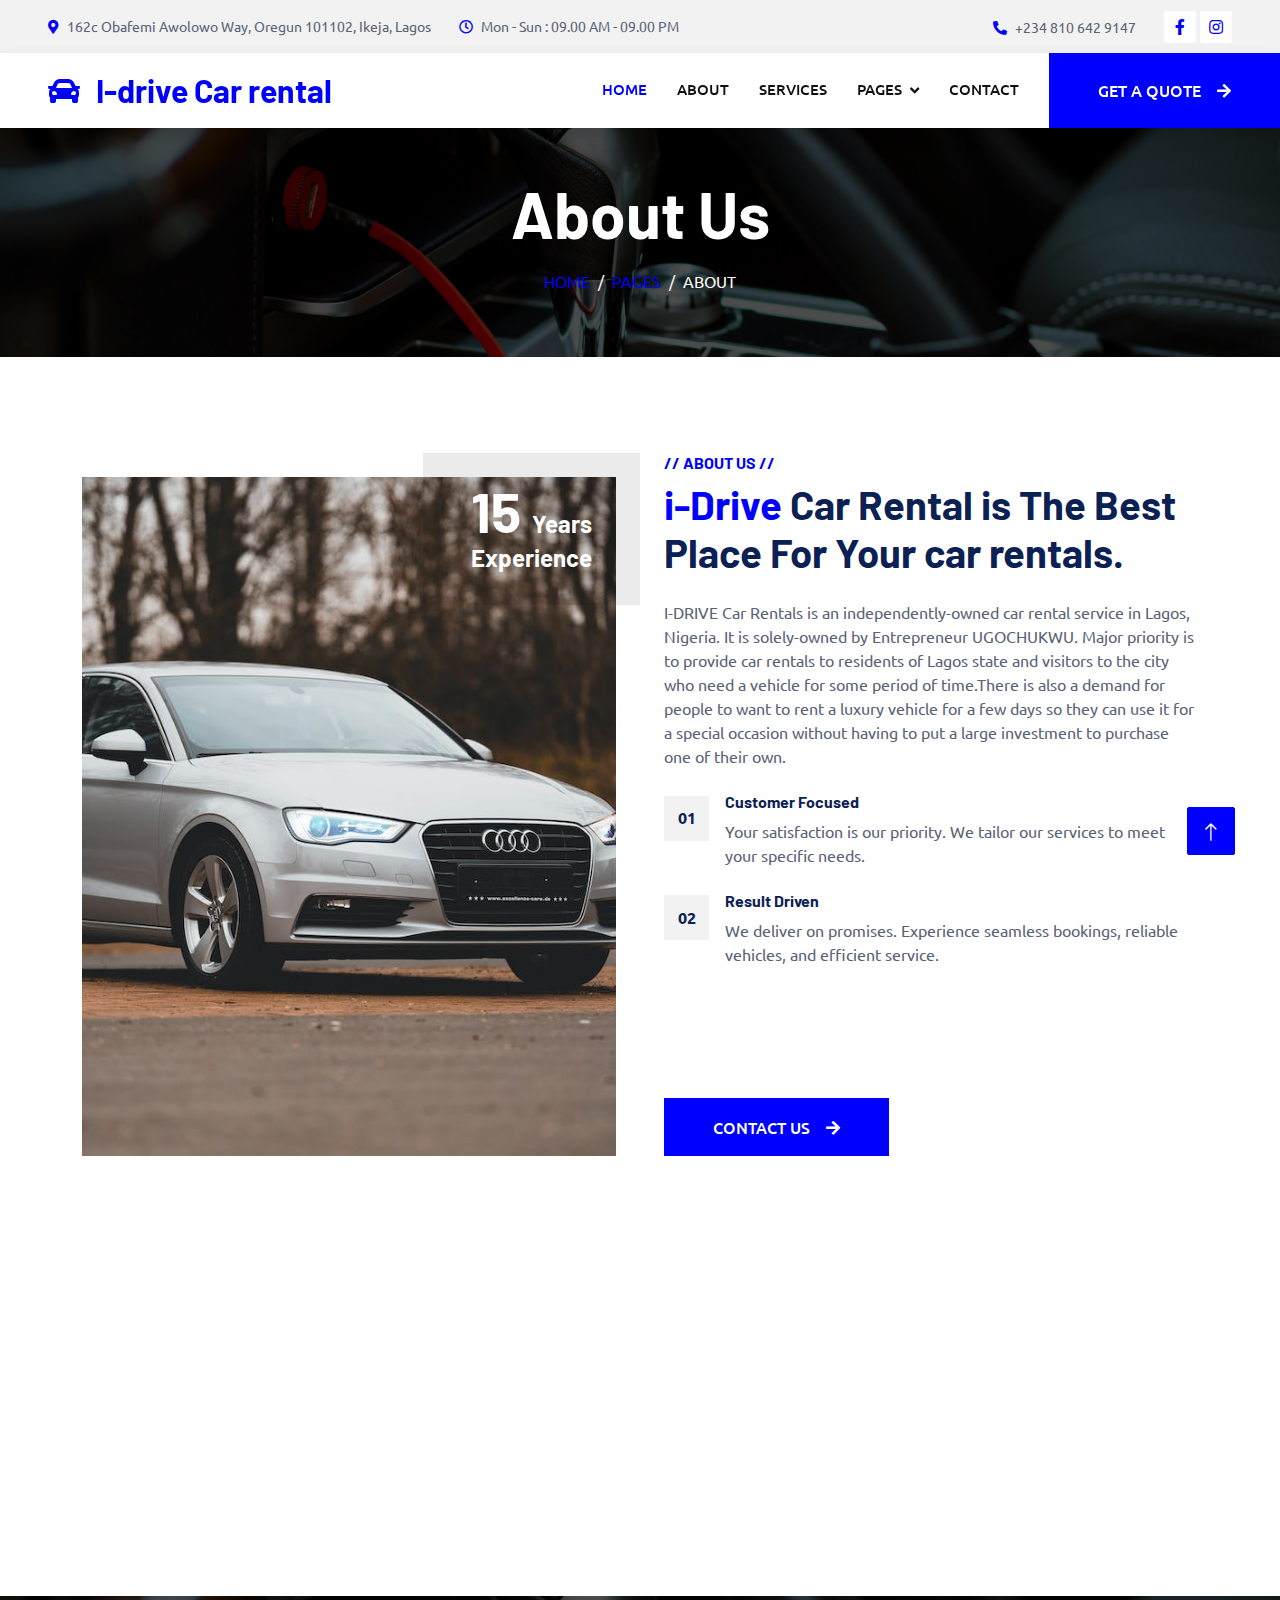
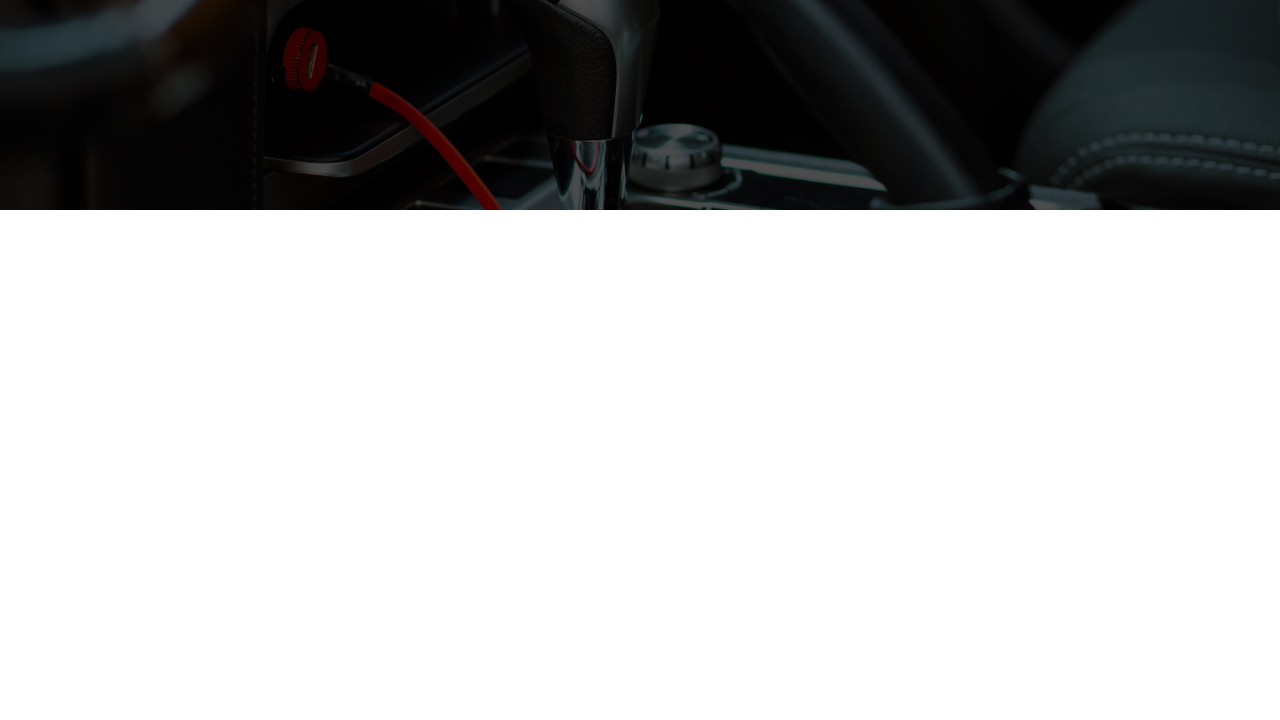
<file: about.html>
<!DOCTYPE html>
<html lang="en">

<head>
    <meta charset="utf-8">
    <link rel="icon" type="image/x-icon" href="/img/images/title.png">
    <title>I-Drive Car Rental</title>
    <meta name="title" content="I-Drive Car Rental | Car Rentals in Lagos, Self Drive Rental Service" />
    <meta content="width=device-width, initial-scale=1.0, maximum-scale=1.0, user-scalable=0" name="viewport" />

    <!--  Social tags -->
    <meta name="keywords" content="Car rentals, Car hire, Rent a car, Rental cars, Vehicle rentals, Selfdrive rental, Car leasing, Long-term car rental, Short-term car rental, Airport Pickup, Car Hire Services">
    <meta name="description" content="Explore our wide selection of rental cars in I-Drive Car Rentals. Affordable rates, quality service, and easy booking at I-Drive Car Rentals." />

    <!-- Schema.org markup for Google -->
    <meta itemprop="name" content="Car rentals, Car hire, Rent a car, Rental cars, Vehicle rentals, Selfdrive rental, Car leasing, Long-term car rental, Short-term car rental, Airport Pickup, Car Hire Services">
    <meta itemprop="description" content="Explore our wide selection of rental cars in I-Drive Car Rentals. Affordable rates, quality service, and easy booking at I-Drive Car Rentals." />
    <meta itemprop="image" content="/logo.svg" />

    <!-- Twitter Card data -->
    <meta name="twitter:card" content="DotHost" />
    <meta name="twitter:site" content="@dothost__" />
    <meta name="twitter:title" content="I-Drive Car Rental | Car Rentals in Lagos, Self Drive Rental Service">
    <meta name="twitter:description" content="Explore our wide selection of rental cars in I-Drive Car Rentals. Affordable rates, quality service, and easy booking at I-Drive Car Rentals." />
    <meta name="twitter:creator" content="@dothost__"/>
    <meta name="twitter:image" content="hhttps://twitter.com/dothost__/photo"/>

    <!-- Open Graph data -->
    <meta property="og:title" content="I-Drive Car Rental | Car Rentals in Lagos, Self Drive Rental Service" />
    <meta property="og:type" content="Car Rentals" />
    <meta property="og:url" content="%PUBLIC_URL%/" />
    <meta property="og:image" content="/logo.svg" />
    <meta property="og:description" content="Explore our wide selection of rental cars in I-Drive Car Rentals. Affordable rates, quality service, and easy booking at I-Drive Car Rentals." />
    <meta property="og:site_name" content="DotHost" />

    <!-- Favicon -->
    <link href="img/favicon.ico" rel="icon">

    <!-- Google Web Fonts -->
    <link rel="preconnect" href="https://fonts.googleapis.com">
    <link rel="preconnect" href="https://fonts.gstatic.com" crossorigin>
    <link href="https://fonts.googleapis.com/css2?family=Barlow:wght@600;700&family=Ubuntu:wght@400;500&display=swap" rel="stylesheet"> 

    <!-- Icon Font Stylesheet -->
    <link href="https://cdnjs.cloudflare.com/ajax/libs/font-awesome/5.10.0/css/all.min.css" rel="stylesheet">
    <link href="https://cdn.jsdelivr.net/npm/bootstrap-icons@1.4.1/font/bootstrap-icons.css" rel="stylesheet">

    <!-- Libraries Stylesheet -->
    <link href="lib/animate/animate.min.css" rel="stylesheet">
    <link href="lib/owlcarousel/assets/owl.carousel.min.css" rel="stylesheet">
    <link href="lib/tempusdominus/css/tempusdominus-bootstrap-4.min.css" rel="stylesheet" />

    <!-- Customized Bootstrap Stylesheet -->
    <link href="css/bootstrap.min.css" rel="stylesheet">

    <!-- Template Stylesheet -->
    <link href="css/style.css" rel="stylesheet">
</head>

<body>
    <!-- Spinner Start -->
    <div id="spinner" class="show bg-white position-fixed translate-middle w-100 vh-100 top-50 start-50 d-flex align-items-center justify-content-center">
        <div class="spinner-border text-primary" style="width: 3rem; height: 3rem;" role="status">
            <span class="sr-only">Loading...</span>
        </div>
    </div>
    <!-- Spinner End -->



    <!-- Topbar Start -->
    <div class="container-fluid bg-light p-0" id="top">
        <div class="row gx-0 d-none d-lg-flex">
            <div class="col-lg-7 px-5 text-start">
                <div class="h-100 d-inline-flex align-items-center py-3 me-4">
                    <small class="fa fa-map-marker-alt text-primary me-2"></small>
                    <small>162c Obafemi Awolowo Way, Oregun 101102, Ikeja, Lagos</small>
                </div>
                <div class="h-100 d-inline-flex align-items-center py-3">
                    <small class="far fa-clock text-primary me-2"></small>
                    <small>Mon - Sun : 09.00 AM - 09.00 PM</small>
                </div>
            </div>
            <div class="col-lg-5 px-5 text-end">
                <div class="h-100 d-inline-flex align-items-center py-3 me-4">
                    <small class="fa fa-phone-alt text-primary me-2"></small>
                    <small>+234 810 642 9147</small>
                </div>
                <div class="h-100 d-inline-flex align-items-center">
                    <a class="btn btn-sm-square bg-white text-primary me-1" href=""><i class="fab fa-facebook-f"></i></a>
                    <a class="btn btn-sm-square bg-white text-primary me-0" href=""><i class="fab fa-instagram"></i></a>
                </div>
            </div>
        </div>
    </div>
    <!-- Topbar End -->
    
    <!-- Navbar Start -->
    <nav class="navbar navbar-expand-lg bg-white navbar-light shadow sticky-top p-0">
        <a href="index.html" class="navbar-brand d-flex align-items-center px-4 px-lg-5">
            <h2 class="m-0 text-primary"><i class="fa fa-car me-3"></i>I-drive Car rental</h2>
        </a>
        <button type="button" class="navbar-toggler me-4" data-bs-toggle="collapse" data-bs-target="#navbarCollapse">
            <span class="navbar-toggler-icon"></span>
        </button>
        <div class="collapse navbar-collapse" id="navbarCollapse">
            <div class="navbar-nav ms-auto p-4 p-lg-0">
                <a href="index.html" class="nav-item nav-link active">Home</a>
                <a href="about.html" class="nav-item nav-link">About</a>
                <a href="service.html" class="nav-item nav-link">Services</a>
                <div class="nav-item dropdown">
                    <a href="#" class="nav-link dropdown-toggle" data-bs-toggle="dropdown">Pages</a>
                    <div class="dropdown-menu fade-up m-0">
                        <a href="booking.html" class="dropdown-item">Booking</a>
                        <a href="team.html" class="dropdown-item">Team</a>
                        <a href="testimonial.html" class="dropdown-item">Testimonial</a>
                        <!-- <a href="404.html" class="dropdown-item">404 Page</a> -->
                    </div>
                </div>
                <a href="contact.html" class="nav-item nav-link">Contact</a>
            </div>
            <a href="https://wa.link/cs96l0" class="btn btn-primary py-4 px-lg-5 d-none d-lg-block">Get A Quote<i class="fa fa-arrow-right ms-3"></i></a>
        </div>
    </nav>
    <!-- Navbar End -->




    <!-- Page Header Start -->
    <div class="container-fluid page-header mb-5 p-0" style="background-image: url(img/images/image16.jpeg);">
        <div class="container-fluid page-header-inner py-5">
            <div class="container text-center">
                <h1 class="display-3 text-white mb-3 animated slideInDown">About Us</h1>
                <nav aria-label="breadcrumb">
                    <ol class="breadcrumb justify-content-center text-uppercase">
                        <li class="breadcrumb-item"><a href="#">Home</a></li>
                        <li class="breadcrumb-item"><a href="#">Pages</a></li>
                        <li class="breadcrumb-item text-white active" aria-current="page">About</li>
                    </ol>
                </nav>
            </div>
        </div>
    </div>
    <!-- Page Header End -->

    <!-- Team Start -->
    <!-- <div class="container-xxl py-5">
        <div class="container">
            <div class="text-center wow fadeInUp" data-wow-delay="0.1s">
                <h6 class="text-primary text-uppercase">// 24-hour service //</h6>
                <h1 class="mb-5">Our Expert Technicians</h1>
            </div>
            <div class="row g-4">
                <div class="col-lg-3 col-md-6 wow fadeInUp" data-wow-delay="0.1s">
                    <div class="team-item">
                        <div class="position-relative overflow-hidden">
                            <img class="img-fluid" src="img/team-1.jpg" alt="">
                            <div class="team-overlay position-absolute start-0 top-0 w-100 h-100">
                                <a class="btn btn-square mx-1" href=""><i class="fab fa-facebook-f"></i></a>
                                <a class="btn btn-square mx-1" href=""><i class="fab fa-twitter"></i></a>
                                <a class="btn btn-square mx-1" href=""><i class="fab fa-instagram"></i></a>
                            </div>
                        </div>
                        <div class="bg-light text-center p-4">
                            <h5 class="fw-bold mb-0">Variety of vehicles</h5>
                            <small>Designation</small>
                        </div>
                    </div>
                </div>
                <div class="col-lg-3 col-md-6 wow fadeInUp" data-wow-delay="0.3s">
                    <div class="team-item">
                        <div class="position-relative overflow-hidden">
                            <img class="img-fluid" src="img/team-2.jpg" alt="">
                            <div class="team-overlay position-absolute start-0 top-0 w-100 h-100">
                                <a class="btn btn-square mx-1" href=""><i class="fab fa-facebook-f"></i></a>
                                <a class="btn btn-square mx-1" href=""><i class="fab fa-twitter"></i></a>
                                <a class="btn btn-square mx-1" href=""><i class="fab fa-instagram"></i></a>
                            </div>
                        </div>
                        <div class="bg-light text-center p-4">
                            <h5 class="fw-bold mb-0">Pick-up service</h5>
                            <small>Designation</small>
                        </div>
                    </div>
                </div>
                <div class="col-lg-3 col-md-6 wow fadeInUp" data-wow-delay="0.5s">
                    <div class="team-item">
                        <div class="position-relative overflow-hidden">
                            <img class="img-fluid" src="img/team-3.jpg" alt="">
                            <div class="team-overlay position-absolute start-0 top-0 w-100 h-100">
                                <a class="btn btn-square mx-1" href=""><i class="fab fa-facebook-f"></i></a>
                                <a class="btn btn-square mx-1" href=""><i class="fab fa-twitter"></i></a>
                                <a class="btn btn-square mx-1" href=""><i class="fab fa-instagram"></i></a>
                            </div>
                        </div>
                        <div class="bg-light text-center p-4">
                            <h5 class="fw-bold mb-0">Best Rates</h5>
                            <small>Designation</small>
                        </div>
                    </div>
                </div>
                <div class="col-lg-3 col-md-6 wow fadeInUp" data-wow-delay="0.7s">
                    <div class="team-item">
                        <div class="position-relative overflow-hidden">
                            <img class="img-fluid" src="img/team-4.jpg" alt="">
                            <div class="team-overlay position-absolute start-0 top-0 w-100 h-100">
                                <a class="btn btn-square mx-1" href=""><i class="fab fa-facebook-f"></i></a>
                                <a class="btn btn-square mx-1" href=""><i class="fab fa-twitter"></i></a>
                                <a class="btn btn-square mx-1" href=""><i class="fab fa-instagram"></i></a>
                            </div>
                        </div>
                        <div class="bg-light text-center p-4">
                            <h5 class="fw-bold mb-0">Full Name</h5>
                            <small>Designation</small>
                        </div>
                    </div>
                </div>
            </div>
        </div>
    </div> -->
    <!-- Team End -->

    <!-- About Start -->
    <div class="container-xxl py-5">
        <div class="container">
            <div class="row g-5">
                <div class="col-lg-6 pt-4" style="min-height: 400px;">
                    <div class="position-relative h-100 wow fadeIn" data-wow-delay="0.1s">
                        <img class="position-absolute img-fluid w-100 h-100" src="img/images/image2.jpeg" style="object-fit: cover;" alt="">
                        <div class="position-absolute top-0 end-0 mt-n4 me-n4 py-4 px-5" style="background: rgba(0, 0, 0, .08);">
                            <h1 class="display-4 text-white mb-0">15 <span class="fs-4">Years</span></h1>
                            <h4 class="text-white">Experience</h4>
                        </div>
                    </div>
                </div>
                <div class="col-lg-6">
                    <h6 class="text-primary text-uppercase">// About Us //</h6>
                    <h1 class="mb-4"><span class="text-primary">i-Drive</span> Car Rental is The Best Place For Your car rentals.</h1>
                    <p class="mb-4">I-DRIVE Car Rentals is an independently-owned car rental service in Lagos, Nigeria. 
                        It is solely-owned by Entrepreneur UGOCHUKWU. Major priority is to provide car rentals to residents of Lagos state
                        and visitors to the city who need a vehicle for some period of time.There is also a demand for people to want to
                        rent a luxury vehicle for a few days so they can use it for a special occasion without having to put a large investment
                        to purchase one of their own.
                    </p>
                    <div class="row g-4 mb-3 pb-3">
                        <div class="col-12 wow fadeIn" data-wow-delay="0.1s">
                            <div class="d-flex">
                                <div class="bg-light d-flex flex-shrink-0 align-items-center justify-content-center mt-1" style="width: 45px; height: 45px;">
                                    <span class="fw-bold text-secondary">01</span>
                                </div>
                                <div class="ps-3">
                                    <h6>Customer Focused</h6>
                                    <span>Your satisfaction is our priority. We tailor our services to meet your specific needs.</span>
                                </div>
                            </div>
                        </div>
                        <div class="col-12 wow fadeIn" data-wow-delay="0.3s">
                            <div class="d-flex">
                                <div class="bg-light d-flex flex-shrink-0 align-items-center justify-content-center mt-1" style="width: 45px; height: 45px;">
                                    <span class="fw-bold text-secondary">02</span>
                                </div>
                                <div class="ps-3">
                                    <h6>Result Driven</h6>
                                    <span>We deliver on promises. Experience seamless bookings, reliable vehicles, and efficient service.</span>
                                </div>
                            </div>
                        </div>
                        <div class="col-12 wow fadeIn" data-wow-delay="0.5s">
                            <div class="d-flex">
                                <div class="bg-light d-flex flex-shrink-0 align-items-center justify-content-center mt-1" style="width: 45px; height: 45px;">
                                    <span class="fw-bold text-secondary">03</span>
                                </div>
                                <div class="ps-3">
                                    <h6>Comfort Oriented</h6>
                                    <span>Enjoy the journey in comfort. Our vehicles are designed for a smooth and enjoyable ride.</span>
                                </div>
                            </div>
                        </div>
                    </div>
                    <a href="" class="btn btn-primary py-3 px-5">Contact Us<i class="fa fa-arrow-right ms-3"></i></a>
                </div>
            </div>
        </div>
    </div>
    <!-- About End -->
    <!-- Service Start -->
    <div class="container-xxl py-5">
        <div class="container">
            <div class="row g-4">
                <div class="col-lg-4 col-md-6 wow fadeInUp" data-wow-delay="0.1s">
                    <div class="d-flex py-5 px-4">
                        <i class="fa fa-tools fa-3x text-primary flex-shrink-0"></i>
                        <div class="ps-4">
                            <h5 class="mb-3">Security Guaranteed</h5>
                            <p>Travel with confidence in all our fleet. Maximum security guaranteed</p>
                            <a class="text-secondary border-bottom" href="">Read More</a>
                        </div>
                    </div>
                </div>
                <div class="col-lg-4 col-md-6 wow fadeInUp" data-wow-delay="0.3s">
                    <div class="d-flex bg-light py-5 px-4">
                        <i class="fa fa-certificate fa-3x text-primary flex-shrink-0"></i>
                        <div class="ps-4">
                            <h5 class="mb-3">Quick Document Processing</h5>
                            <p>Spend less time on formalities and more time on the road.</p>
                            <a class="text-secondary border-bottom" href="">Read More</a>
                        </div>
                    </div>
                </div>
                <div class="col-lg-4 col-md-6 wow fadeInUp" data-wow-delay="0.5s">
                    <div class="d-flex py-5 px-4">
                        <i class="fa fa-users-cog fa-3x text-primary flex-shrink-0"></i>
                        <div class="ps-4">
                            <h5 class="mb-3">Road-learned Drivers</h5>
                            <p>Trained drivers with advance road map experience.</p>
                            <a class="text-secondary border-bottom" href="">Read More</a>
                        </div>
                    </div>
                </div>
            </div>
        </div>
    </div>
    <!-- Service End -->


<!-- Fact Start -->
    <div class="container-fluid fact bg-dark my-5 py-5">
        <div class="container">
            <div class="row g-4">
                <div class="col-md-6 col-lg-4 text-center wow fadeIn" data-wow-delay="0.1s">
                    <i class="fa fa-check fa-2x text-white mb-3"></i>
                    <h2 class="text-white mb-2" data-toggle="counter-up">15</h2>
                    <p class="text-white mb-0">Years Experience</p>
                </div>
                <div class="col-md-6 col-lg-4 text-center wow fadeIn" data-wow-delay="0.3s">
                    <i class="fa fa-users-cog fa-2x text-white mb-3"></i>
                    <h2 class="text-white mb-2" data-toggle="counter-up">500</h2>
                    <p class="text-white mb-0">Cars Rented</p>
                </div>
                <div class="col-md-6 col-lg-4 text-center wow fadeIn" data-wow-delay="0.5s">
                    <i class="fa fa-users fa-2x text-white mb-3"></i>
                    <h2 class="text-white mb-2" data-toggle="counter-up">100</h2>
                    <p class="text-white mb-0">Satisfied Clients</p>
                </div>
            </div>
        </div>
    </div>

    <!-- Fact End -->

        


    <!-- Footer Start -->
    <div class="container-fluid bg-dark text-light footer pt-5 mt-5 wow fadeIn" data-wow-delay="0.1s">
        <div class="container py-5">
            <div class="row g-5">
                <div class="col-lg-3 col-md-6">
                    <h4 class="text-light mb-4">Address</h4>
                    <p class="mb-2"><i class="fa fa-map-marker-alt me-3"></i>162c Obafemi Awolowo Way, Oregun 101102, Ikeja, Lagos
                    </p>
                    <p class="mb-2"><i class="fa fa-phone-alt me-3"></i>+234 810 642 9147
                    </p>
                    <p class="mb-2"><i class="fa fa-envelope me-3"></i>admin@idrivecarrentals.com</p>
                    <div class="d-flex pt-2">
                        <a class="btn btn-outline-light btn-social" href=""><i class="fab fa-twitter"></i></a>
                        <a class="btn btn-outline-light btn-social" href=""><i class="fab fa-facebook-f"></i></a>
                        <a class="btn btn-outline-light btn-social" href=""><i class="fab fa-youtube"></i></a>
                        <a class="btn btn-outline-light btn-social" href=""><i class="fab fa-linkedin-in"></i></a>
                    </div>
                </div>
                <div class="col-lg-3 col-md-6">
                    <h4 class="text-light mb-4">Opening Hours</h4>
                    <h6 class="text-light">Monday - Sunday:</h6>
                    <p class="mb-4">09.00 AM - 09.00 PM</p>
                </div>
                <div class="col-lg-3 col-md-6">
                    <h4 class="text-light mb-4">Services</h4>
                    <a class="btn btn-link" href="">Airport transfer.</a>
                    <a class="btn btn-link" href="">Full day/24 hours lease.</a>
                    <a class="btn btn-link" href="">Expert in fleet management.</a>
                    <a class="btn btn-link" href="">Selfdrive</a>
                    <a class="btn btn-link" href="">Security(mopol/hilux)</a>
                </div>
                <div class="col-lg-3 col-md-6">
                    <h4 class="text-light mb-4">Newsletter</h4>
                    <p>Subscribe to our newsletter and stay up-to-date with the latest in travel and car rental. Get access to insider tips, destination guides, special offers, and more. </p>
                    <div class="position-relative mx-auto" style="max-width: 400px;">
                        <input class="form-control border-0 w-100 py-3 ps-4 pe-5" type="text" placeholder="Your email">
                        <button type="button" class="btn btn-primary py-2 position-absolute top-0 end-0 mt-2 me-2">SignUp</button>
                    </div>
                </div>
            </div>
        </div>
        <div class="container">
            <div class="copyright">
                <div class="row">
                    <div class="col-md-6 text-center text-md-start mb-3 mb-md-0">
                        &copy; <a class="border-bottom" href="#">i-Drive Car Rental</a>, All Right Reserved.

                        <!--/*** This template is free as long as you keep the footer author’s credit link/attribution link/backlink. If you'd like to use the template without the footer author’s credit link/attribution link/backlink, you can purchase the Credit Removal License from "https://htmlcodex.com/credit-removal". Thank you for your support. ***/-->
                        Designed By <a class="border-bottom" href="#">Tech Haven</a>
                    </div>
                    <div class="col-md-6 text-center text-md-end">
                        <div class="footer-menu">
                            <a href="">Home</a>
                            <a href="">Help</a>
                            <a href="">FQAs</a>
                        </div>
                    </div>
                </div>
            </div>
        </div>
    </div>
    <!-- Footer End -->

    <!-- Back to Top -->
    <a href="#" class="btn btn-lg btn-primary btn-lg-square back-to-top"><i class="bi bi-arrow-up"></i></a>


    <!-- JavaScript Libraries -->
    <script src="https://code.jquery.com/jquery-3.4.1.min.js"></script>
    <script src="https://cdn.jsdelivr.net/npm/bootstrap@5.0.0/dist/js/bootstrap.bundle.min.js"></script>
    <script src="lib/wow/wow.min.js"></script>
    <script src="lib/easing/easing.min.js"></script>
    <script src="lib/waypoints/waypoints.min.js"></script>
    <script src="lib/counterup/counterup.min.js"></script>
    <script src="lib/owlcarousel/owl.carousel.min.js"></script>
    <script src="lib/tempusdominus/js/moment.min.js"></script>
    <script src="lib/tempusdominus/js/moment-timezone.min.js"></script>
    <script src="lib/tempusdominus/js/tempusdominus-bootstrap-4.min.js"></script>

    <!-- Template Javascript -->
    <script src="js/main.js"></script>
</body>

</html>
</file>
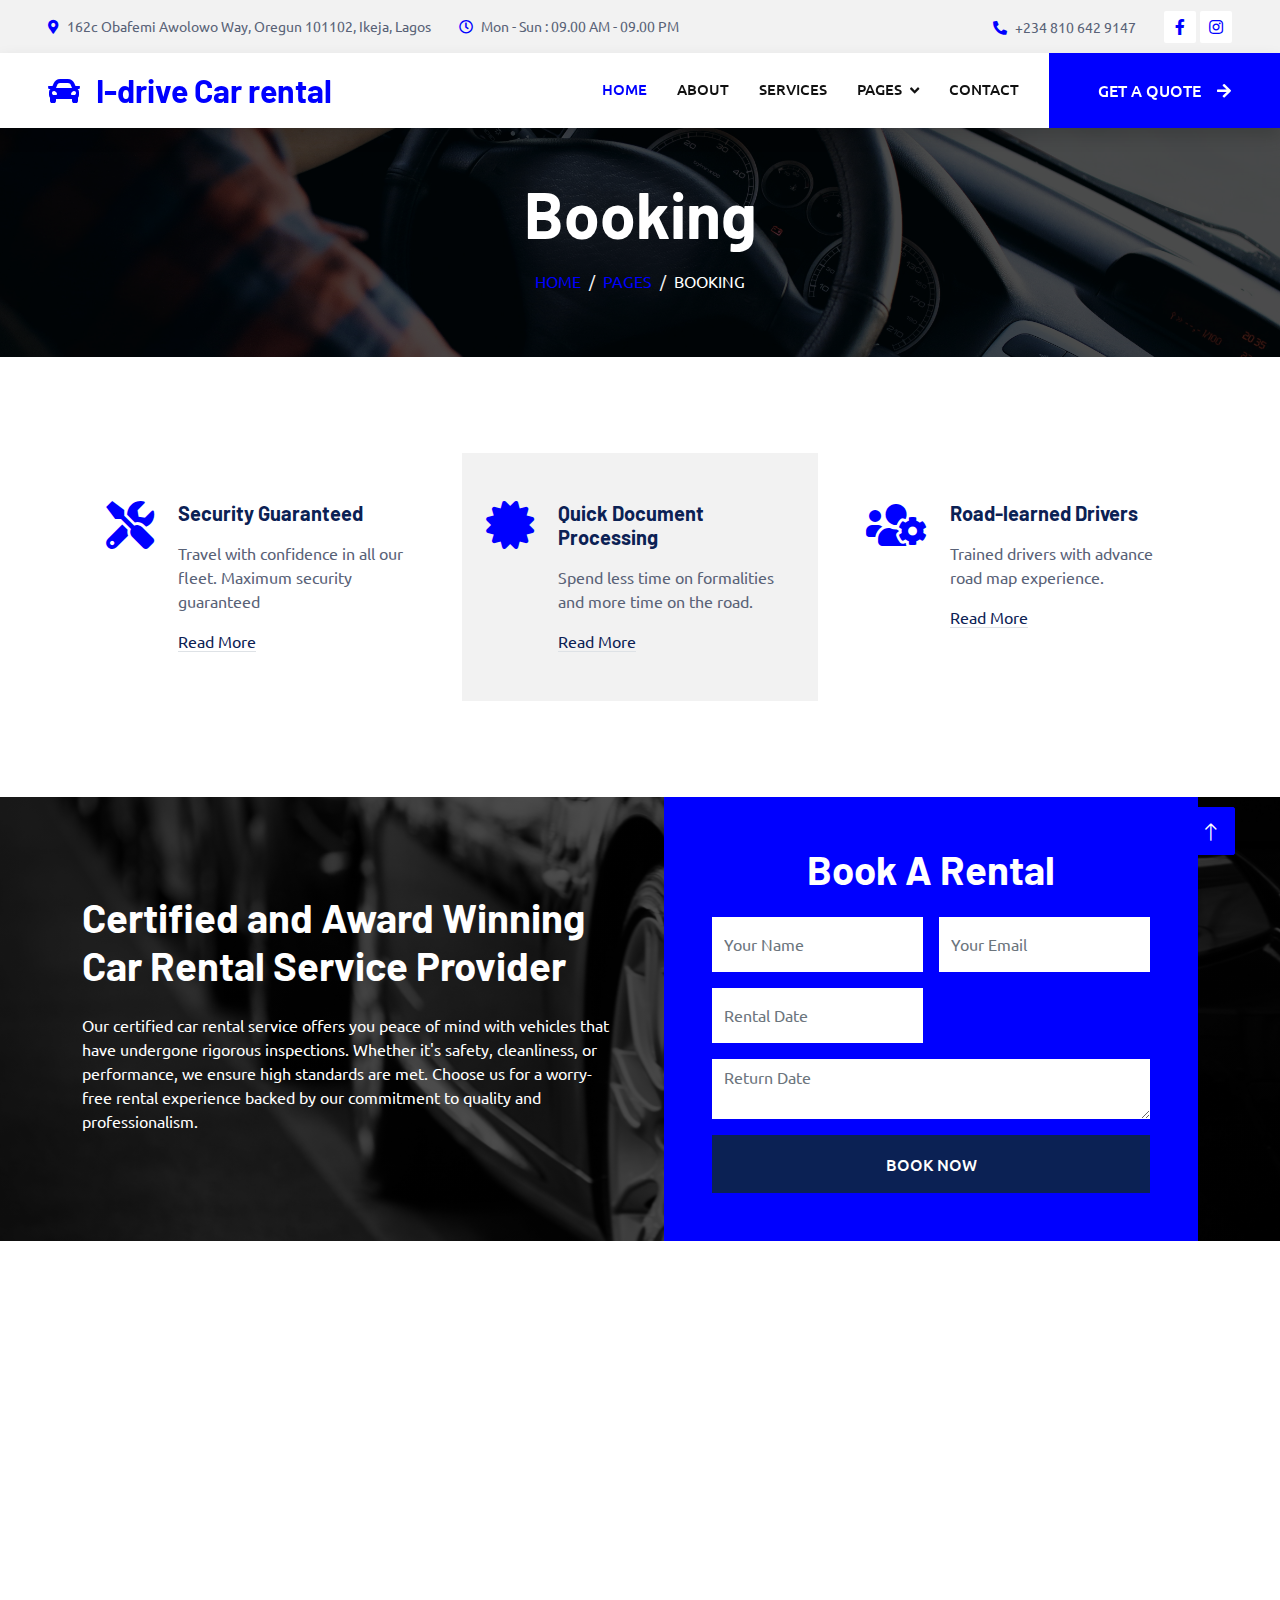
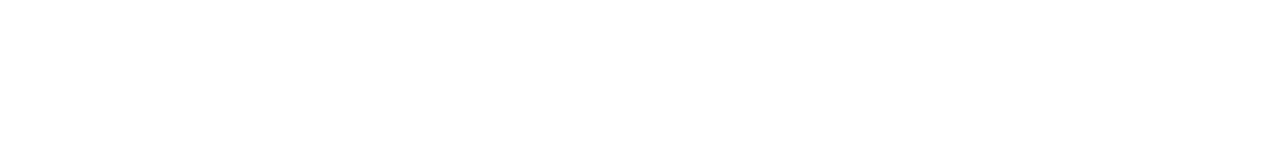
<file: booking.html>
<!DOCTYPE html>
<html lang="en">

<head>
    <meta charset="utf-8">
    <link rel="icon" type="image/x-icon" href="/img/images/title.png">
    <title>I-Drive Car Rental</title>
    <meta name="title" content="I-Drive Car Rental | Car Rentals in Lagos, Self Drive Rental Service" />
    <meta content="width=device-width, initial-scale=1.0, maximum-scale=1.0, user-scalable=0" name="viewport" />

    <!--  Social tags -->
    <meta name="keywords" content="Car rentals, Car hire, Rent a car, Rental cars, Vehicle rentals, Selfdrive rental, Car leasing, Long-term car rental, Short-term car rental, Airport Pickup, Car Hire Services">
    <meta name="description" content="Explore our wide selection of rental cars in I-Drive Car Rentals. Affordable rates, quality service, and easy booking at I-Drive Car Rentals." />

    <!-- Schema.org markup for Google -->
    <meta itemprop="name" content="Car rentals, Car hire, Rent a car, Rental cars, Vehicle rentals, Selfdrive rental, Car leasing, Long-term car rental, Short-term car rental, Airport Pickup, Car Hire Services">
    <meta itemprop="description" content="Explore our wide selection of rental cars in I-Drive Car Rentals. Affordable rates, quality service, and easy booking at I-Drive Car Rentals." />
    <meta itemprop="image" content="/logo.svg" />

    <!-- Twitter Card data -->
    <meta name="twitter:card" content="DotHost" />
    <meta name="twitter:site" content="@dothost__" />
    <meta name="twitter:title" content="I-Drive Car Rental | Car Rentals in Lagos, Self Drive Rental Service">
    <meta name="twitter:description" content="Explore our wide selection of rental cars in I-Drive Car Rentals. Affordable rates, quality service, and easy booking at I-Drive Car Rentals." />
    <meta name="twitter:creator" content="@dothost__"/>
    <meta name="twitter:image" content="hhttps://twitter.com/dothost__/photo"/>

    <!-- Open Graph data -->
    <meta property="og:title" content="I-Drive Car Rental | Car Rentals in Lagos, Self Drive Rental Service" />
    <meta property="og:type" content="Car Rentals" />
    <meta property="og:url" content="%PUBLIC_URL%/" />
    <meta property="og:image" content="/logo.svg" />
    <meta property="og:description" content="Explore our wide selection of rental cars in I-Drive Car Rentals. Affordable rates, quality service, and easy booking at I-Drive Car Rentals." />
    <meta property="og:site_name" content="DotHost" />

    <!-- Favicon -->
    <link href="img/favicon.ico" rel="icon">

    <!-- Google Web Fonts -->
    <link rel="preconnect" href="https://fonts.googleapis.com">
    <link rel="preconnect" href="https://fonts.gstatic.com" crossorigin>
    <link href="https://fonts.googleapis.com/css2?family=Barlow:wght@600;700&family=Ubuntu:wght@400;500&display=swap" rel="stylesheet"> 

    <!-- Icon Font Stylesheet -->
    <link href="https://cdnjs.cloudflare.com/ajax/libs/font-awesome/5.10.0/css/all.min.css" rel="stylesheet">
    <link href="https://cdn.jsdelivr.net/npm/bootstrap-icons@1.4.1/font/bootstrap-icons.css" rel="stylesheet">

    <!-- Libraries Stylesheet -->
    <link href="lib/animate/animate.min.css" rel="stylesheet">
    <link href="lib/owlcarousel/assets/owl.carousel.min.css" rel="stylesheet">
    <link href="lib/tempusdominus/css/tempusdominus-bootstrap-4.min.css" rel="stylesheet" />

    <!-- Customized Bootstrap Stylesheet -->
    <link href="css/bootstrap.min.css" rel="stylesheet">

    <!-- Template Stylesheet -->
    <link href="css/style.css" rel="stylesheet">
</head>

<body>
   <!-- Spinner Start -->
   <div id="spinner" class="show bg-white position-fixed translate-middle w-100 vh-100 top-50 start-50 d-flex align-items-center justify-content-center">
    <div class="spinner-border text-primary" style="width: 3rem; height: 3rem;" role="status">
        <span class="sr-only">Loading...</span>
    </div>
</div>
<!-- Spinner End -->

<!-- Topbar Start -->
<div class="container-fluid bg-light p-0" id="top">
    <div class="row gx-0 d-none d-lg-flex">
        <div class="col-lg-7 px-5 text-start">
            <div class="h-100 d-inline-flex align-items-center py-3 me-4">
                <small class="fa fa-map-marker-alt text-primary me-2"></small>
                <small>162c Obafemi Awolowo Way, Oregun 101102, Ikeja, Lagos</small>
            </div>
            <div class="h-100 d-inline-flex align-items-center py-3">
                <small class="far fa-clock text-primary me-2"></small>
                <small>Mon - Sun : 09.00 AM - 09.00 PM</small>
            </div>
        </div>
        <div class="col-lg-5 px-5 text-end">
            <div class="h-100 d-inline-flex align-items-center py-3 me-4">
                <small class="fa fa-phone-alt text-primary me-2"></small>
                <small>+234 810 642 9147</small>
            </div>
            <div class="h-100 d-inline-flex align-items-center">
                <a class="btn btn-sm-square bg-white text-primary me-1" href=""><i class="fab fa-facebook-f"></i></a>
                <a class="btn btn-sm-square bg-white text-primary me-0" href=""><i class="fab fa-instagram"></i></a>
            </div>
        </div>
    </div>
</div>
<!-- Topbar End -->


<!-- Navbar Start -->
<nav class="navbar navbar-expand-lg bg-white navbar-light shadow sticky-top p-0">
    <a href="index.html" class="navbar-brand d-flex align-items-center px-4 px-lg-5">
        <h2 class="m-0 text-primary"><i class="fa fa-car me-3"></i>I-drive Car rental</h2>
    </a>
    <button type="button" class="navbar-toggler me-4" data-bs-toggle="collapse" data-bs-target="#navbarCollapse">
        <span class="navbar-toggler-icon"></span>
    </button>
    <div class="collapse navbar-collapse" id="navbarCollapse">
        <div class="navbar-nav ms-auto p-4 p-lg-0">
            <a href="index.html" class="nav-item nav-link active">Home</a>
            <a href="about.html" class="nav-item nav-link">About</a>
            <a href="service.html" class="nav-item nav-link">Services</a>
            <div class="nav-item dropdown">
                <a href="#" class="nav-link dropdown-toggle" data-bs-toggle="dropdown">Pages</a>
                <div class="dropdown-menu fade-up m-0">
                    <a href="booking.html" class="dropdown-item">Booking</a>
                    <a href="team.html" class="dropdown-item">Team</a>
                    <a href="testimonial.html" class="dropdown-item">Testimonial</a>
                    <!-- <a href="404.html" class="dropdown-item">404 Page</a> -->
                </div>
            </div>
            <a href="contact.html" class="nav-item nav-link">Contact</a>
        </div>
        <a href="https://wa.link/cs96l0" class="btn btn-primary py-4 px-lg-5 d-none d-lg-block">Get A Quote<i class="fa fa-arrow-right ms-3"></i></a>
    </div>
</nav>
<!-- Navbar End -->

<!-- Page Header Start -->
    <div class="container-fluid page-header mb-5 p-0" style="background-image: url(img/images/image8.jpeg);">
        <div class="container-fluid page-header-inner py-5">
            <div class="container text-center">
                <h1 class="display-3 text-white mb-3 animated slideInDown">Booking</h1>
                <nav aria-label="breadcrumb">
                    <ol class="breadcrumb justify-content-center text-uppercase">
                        <li class="breadcrumb-item"><a href="#">Home</a></li>
                        <li class="breadcrumb-item"><a href="#">Pages</a></li>
                        <li class="breadcrumb-item text-white active" aria-current="page">Booking</li>
                    </ol>
                </nav>
            </div>
        </div>
    </div>
    <!-- Page Header End -->
    <!-- Service Start -->
    <div class="container-xxl py-5">
        <div class="container">
            <div class="row g-4">
                <div class="col-lg-4 col-md-6 wow fadeInUp" data-wow-delay="0.1s">
                    <div class="d-flex py-5 px-4">
                        <i class="fa fa-tools fa-3x text-primary flex-shrink-0"></i>
                        <div class="ps-4">
                            <h5 class="mb-3">Security Guaranteed</h5>
                            <p>Travel with confidence in all our fleet. Maximum security guaranteed</p>
                            <a class="text-secondary border-bottom" href="">Read More</a>
                        </div>
                    </div>
                </div>
                <div class="col-lg-4 col-md-6 wow fadeInUp" data-wow-delay="0.3s">
                    <div class="d-flex bg-light py-5 px-4">
                        <i class="fa fa-certificate fa-3x text-primary flex-shrink-0"></i>
                        <div class="ps-4">
                            <h5 class="mb-3">Quick Document Processing</h5>
                            <p>Spend less time on formalities and more time on the road.</p>
                            <a class="text-secondary border-bottom" href="">Read More</a>
                        </div>
                    </div>
                </div>
                <div class="col-lg-4 col-md-6 wow fadeInUp" data-wow-delay="0.5s">
                    <div class="d-flex py-5 px-4">
                        <i class="fa fa-users-cog fa-3x text-primary flex-shrink-0"></i>
                        <div class="ps-4">
                            <h5 class="mb-3">Road-learned Drivers</h5>
                            <p>Trained drivers with advance road map experience.</p>
                            <a class="text-secondary border-bottom" href="">Read More</a>
                        </div>
                    </div>
                </div>
            </div>
        </div>
    </div>
    <!-- Service End -->




    <!-- Booking Start -->
    <div class="container-fluid bg-secondary booking my-5 wow fadeInUp" data-wow-delay="0.1s">
        <div class="container">
            <div class="row gx-5">
                <div class="col-lg-6 py-5">
                    <div class="py-5">
                        <h1 class="text-white mb-4">Certified and Award Winning Car Rental Service Provider</h1>
                        <p class="text-white mb-0">Our certified car rental service offers you peace of mind with 
                            vehicles that have undergone rigorous inspections. Whether it's safety, cleanliness, 
                            or performance, we ensure high standards are met. Choose us for a worry-free rental 
                            experience backed by our commitment to quality and professionalism.</p>
                    </div>
                </div>
                <div class="col-lg-6">
                    <div class="bg-primary h-100 d-flex flex-column justify-content-center text-center p-5 wow zoomIn" data-wow-delay="0.6s">
                        <h1 class="text-white mb-4">Book A Rental</h1>
                        <form>
                            <div class="row g-3">
                                <div class="col-12 col-sm-6">
                                    <input type="text" class="form-control border-0" placeholder="Your Name" style="height: 55px;">
                                </div>
                                <div class="col-12 col-sm-6">
                                    <input type="email" class="form-control border-0" placeholder="Your Email" style="height: 55px;">
                                </div>
                                <div class="col-12 col-sm-6">
                                    <div class="date" id="date1" data-target-input="nearest">
                                        <input type="text"
                                            class="form-control border-0 datetimepicker-input"
                                            placeholder="Rental Date" data-target="#date1" data-toggle="datetimepicker" style="height: 55px;">
                                    </div>
                                </div>
                                <div class="col-12">
                                    <textarea class="form-control border-0" placeholder="Return Date"></textarea>
                                </div>
                                <div class="col-12">
                                    <button class="btn btn-secondary w-100 py-3" type="submit">Book Now</button>
                                </div>
                            </div>
                        </form>
                    </div>
                </div>
            </div>
        </div>
    </div>
    <!-- Booking End -->

    <!-- Call To Action Start -->
    <!-- <div class="container-xxl py-5 wow fadeInUp" data-wow-delay="0.1s">
        <div class="container">
            <div class="row g-4">
                <div class="col-lg-8 col-md-6">
                    <h6 class="text-primary text-uppercase">// Call To Action //</h6>
                    <h1 class="mb-4">Have Any Pre Booking Question?</h1>
                    <p class="mb-0">Lorem diam ea sit dolor labore. Clita et dolor erat sed est lorem sed et sit. Diam sed duo magna erat et stet clita ea magna ea sed, sit labore magna lorem tempor justo rebum dolores. Eos dolor sea erat amet et, lorem labore lorem at dolores. Stet ea ut justo et, clita et et ipsum diam.</p>
                </div>
                <div class="col-lg-4 col-md-6">
                    <div class="bg-primary d-flex flex-column justify-content-center text-center h-100 p-4">
                        <h3 class="text-white mb-4"><i class="fa fa-phone-alt me-3"></i>+012 345 6789</h3>
                        <a href="" class="btn btn-secondary py-3 px-5">Contact Us<i class="fa fa-arrow-right ms-3"></i></a>
                    </div>
                </div>
            </div>
        </div>
    </div> -->
    <!-- Call To Action End -->


    <!-- Footer Start -->
    <div class="container-fluid bg-dark text-light footer pt-5 mt-5 wow fadeIn" data-wow-delay="0.1s">
        <div class="container py-5">
            <div class="row g-5">
                <div class="col-lg-3 col-md-6">
                    <h4 class="text-light mb-4">Address</h4>
                    <p class="mb-2"><i class="fa fa-map-marker-alt me-3"></i>162c Obafemi Awolowo Way, Oregun 101102, Ikeja, Lagos
                    </p>
                    <p class="mb-2"><i class="fa fa-phone-alt me-3"></i>+234 810 642 9147
                    </p>
                    <p class="mb-2"><i class="fa fa-envelope me-3"></i>admin@idrivecarrentals.com</p>
                    <div class="d-flex pt-2">
                        <a class="btn btn-outline-light btn-social" href=""><i class="fab fa-twitter"></i></a>
                        <a class="btn btn-outline-light btn-social" href=""><i class="fab fa-facebook-f"></i></a>
                        <a class="btn btn-outline-light btn-social" href=""><i class="fab fa-youtube"></i></a>
                        <a class="btn btn-outline-light btn-social" href=""><i class="fab fa-linkedin-in"></i></a>
                    </div>
                </div>
                <div class="col-lg-3 col-md-6">
                    <h4 class="text-light mb-4">Opening Hours</h4>
                    <h6 class="text-light">Monday - Sunday:</h6>
                    <p class="mb-4">09.00 AM - 09.00 PM</p>
                </div>
                <div class="col-lg-3 col-md-6">
                    <h4 class="text-light mb-4">Services</h4>
                    <a class="btn btn-link" href="">Airport transfer.</a>
                    <a class="btn btn-link" href="">Full day/24 hours lease.</a>
                    <a class="btn btn-link" href="">Expert in fleet management.</a>
                    <a class="btn btn-link" href="">Selfdrive</a>
                    <a class="btn btn-link" href="">Security(mopol/hilux)</a>
                </div>
                <div class="col-lg-3 col-md-6">
                    <h4 class="text-light mb-4">Newsletter</h4>
                    <p>Subscribe to our newsletter and stay up-to-date with the latest in travel and car rental. Get access to insider tips, destination guides, special offers, and more. </p>
                    <div class="position-relative mx-auto" style="max-width: 400px;">
                        <input class="form-control border-0 w-100 py-3 ps-4 pe-5" type="text" placeholder="Your email">
                        <button type="button" class="btn btn-primary py-2 position-absolute top-0 end-0 mt-2 me-2">SignUp</button>
                    </div>
                </div>
            </div>
        </div>
        <div class="container">
            <div class="copyright">
                <div class="row">
                    <div class="col-md-6 text-center text-md-start mb-3 mb-md-0">
                        &copy; <a class="border-bottom" href="#">i-Drive Car Rental</a>, All Right Reserved.

                        <!--/*** This template is free as long as you keep the footer author’s credit link/attribution link/backlink. If you'd like to use the template without the footer author’s credit link/attribution link/backlink, you can purchase the Credit Removal License from "https://htmlcodex.com/credit-removal". Thank you for your support. ***/-->
                        Designed By <a class="border-bottom" href="#">Tech Haven</a>
                    </div>
                    <div class="col-md-6 text-center text-md-end">
                        <div class="footer-menu">
                            <a href="">Home</a>
                            <a href="">Help</a>
                            <a href="">FQAs</a>
                        </div>
                    </div>
                </div>
            </div>
        </div>
    </div>
    <!-- Footer End -->


    <!-- Back to Top -->
    <a href="#" class="btn btn-lg btn-primary btn-lg-square back-to-top"><i class="bi bi-arrow-up"></i></a>


    <!-- JavaScript Libraries -->
    <script src="https://code.jquery.com/jquery-3.4.1.min.js"></script>
    <script src="https://cdn.jsdelivr.net/npm/bootstrap@5.0.0/dist/js/bootstrap.bundle.min.js"></script>
    <script src="lib/wow/wow.min.js"></script>
    <script src="lib/easing/easing.min.js"></script>
    <script src="lib/waypoints/waypoints.min.js"></script>
    <script src="lib/counterup/counterup.min.js"></script>
    <script src="lib/owlcarousel/owl.carousel.min.js"></script>
    <script src="lib/tempusdominus/js/moment.min.js"></script>
    <script src="lib/tempusdominus/js/moment-timezone.min.js"></script>
    <script src="lib/tempusdominus/js/tempusdominus-bootstrap-4.min.js"></script>

    <!-- Template Javascript -->
    <script src="js/main.js"></script>
</body>

</html>
</file>
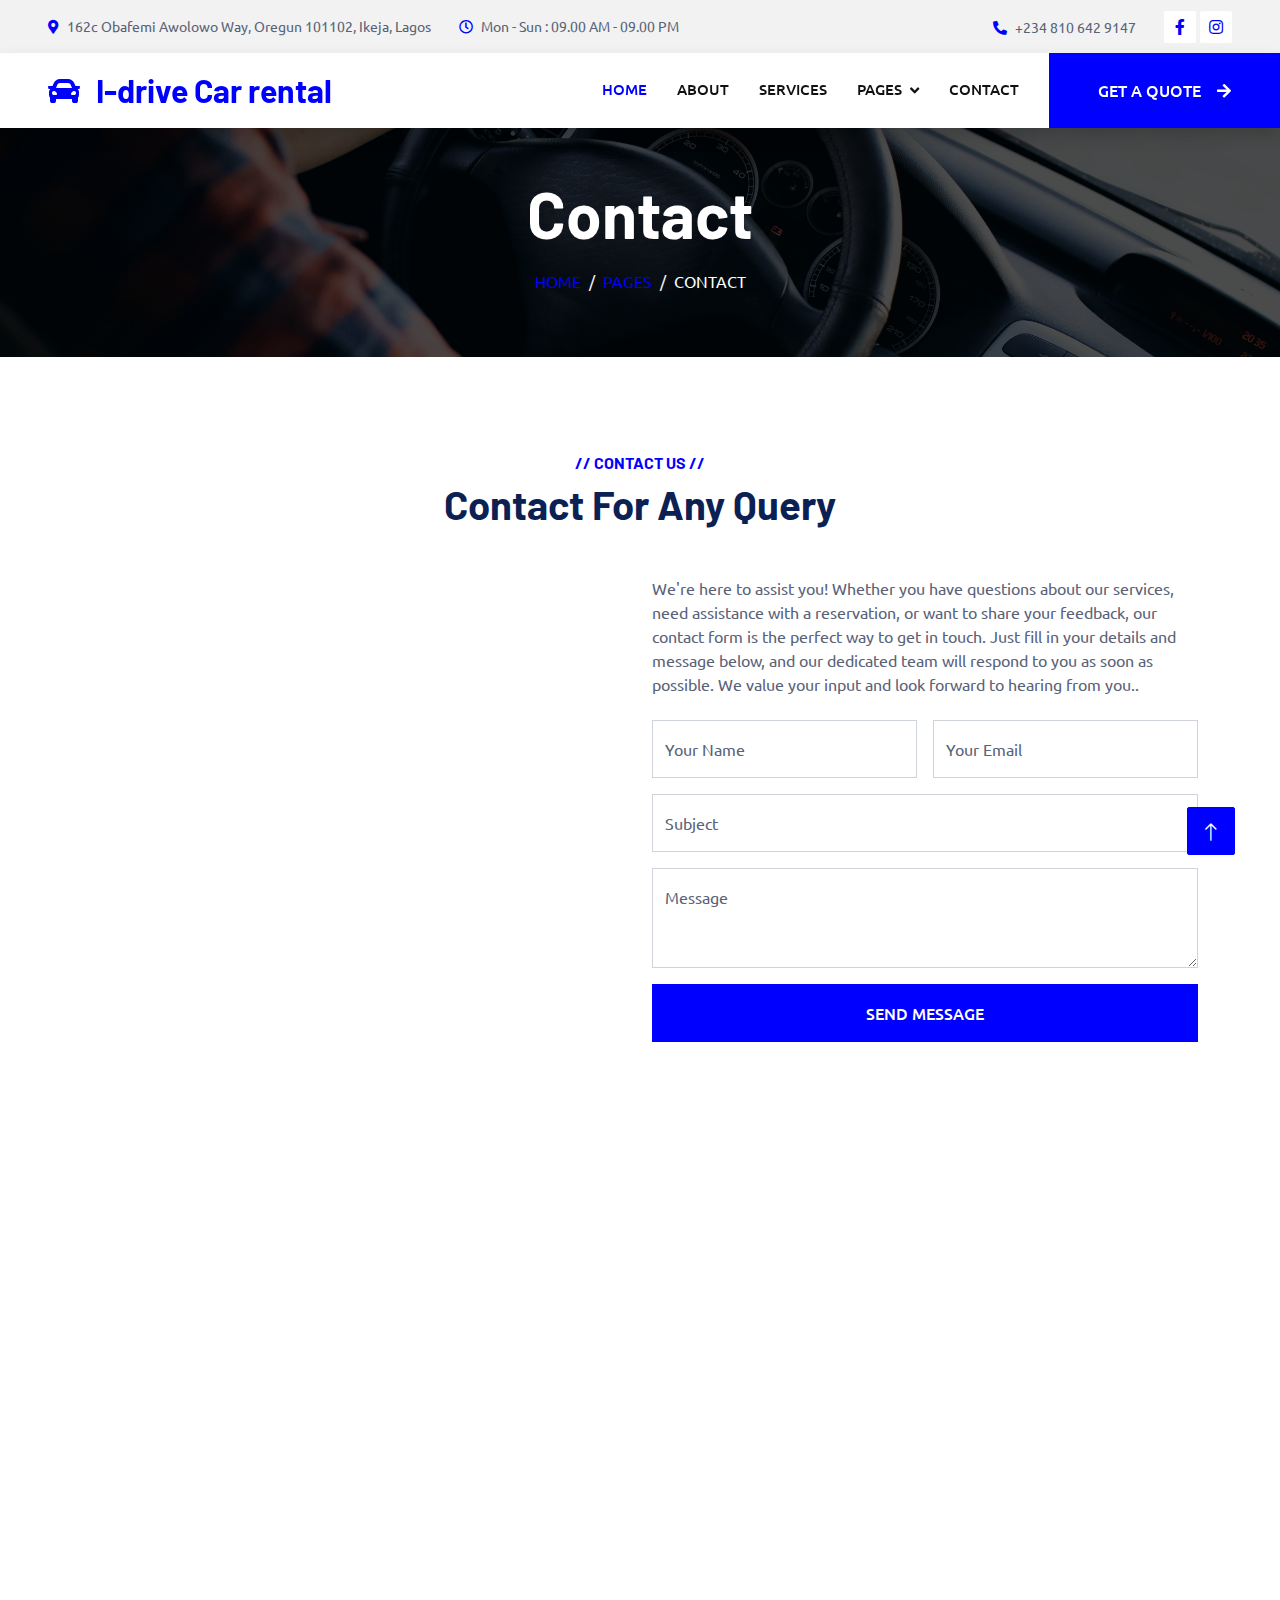
<file: contact.html>
<!DOCTYPE html>
<html lang="en">

<head>
    <meta charset="utf-8">
    <link rel="icon" type="image/x-icon" href="/img/images/title.png">
    <title>I-Drive Car Rental</title>
    <meta name="title" content="I-Drive Car Rental | Car Rentals in Lagos, Self Drive Rental Service" />
    <meta content="width=device-width, initial-scale=1.0, maximum-scale=1.0, user-scalable=0" name="viewport" />

    <!--  Social tags -->
    <meta name="keywords" content="Car rentals, Car hire, Rent a car, Rental cars, Vehicle rentals, Selfdrive rental, Car leasing, Long-term car rental, Short-term car rental, Airport Pickup, Car Hire Services">
    <meta name="description" content="Explore our wide selection of rental cars in I-Drive Car Rentals. Affordable rates, quality service, and easy booking at I-Drive Car Rentals." />

    <!-- Schema.org markup for Google -->
    <meta itemprop="name" content="Car rentals, Car hire, Rent a car, Rental cars, Vehicle rentals, Selfdrive rental, Car leasing, Long-term car rental, Short-term car rental, Airport Pickup, Car Hire Services">
    <meta itemprop="description" content="Explore our wide selection of rental cars in I-Drive Car Rentals. Affordable rates, quality service, and easy booking at I-Drive Car Rentals." />
    <meta itemprop="image" content="/logo.svg" />

    <!-- Twitter Card data -->
    <meta name="twitter:card" content="DotHost" />
    <meta name="twitter:site" content="@dothost__" />
    <meta name="twitter:title" content="I-Drive Car Rental | Car Rentals in Lagos, Self Drive Rental Service">
    <meta name="twitter:description" content="Explore our wide selection of rental cars in I-Drive Car Rentals. Affordable rates, quality service, and easy booking at I-Drive Car Rentals." />
    <meta name="twitter:creator" content="@dothost__"/>
    <meta name="twitter:image" content="hhttps://twitter.com/dothost__/photo"/>

    <!-- Open Graph data -->
    <meta property="og:title" content="I-Drive Car Rental | Car Rentals in Lagos, Self Drive Rental Service" />
    <meta property="og:type" content="Car Rentals" />
    <meta property="og:url" content="%PUBLIC_URL%/" />
    <meta property="og:image" content="/logo.svg" />
    <meta property="og:description" content="Explore our wide selection of rental cars in I-Drive Car Rentals. Affordable rates, quality service, and easy booking at I-Drive Car Rentals." />
    <meta property="og:site_name" content="DotHost" />

    <!-- Favicon -->
    <link href="img/favicon.ico" rel="icon">

    <!-- Google Web Fonts -->
    <link rel="preconnect" href="https://fonts.googleapis.com">
    <link rel="preconnect" href="https://fonts.gstatic.com" crossorigin>
    <link href="https://fonts.googleapis.com/css2?family=Barlow:wght@600;700&family=Ubuntu:wght@400;500&display=swap" rel="stylesheet"> 

    <!-- Icon Font Stylesheet -->
    <link href="https://cdnjs.cloudflare.com/ajax/libs/font-awesome/5.10.0/css/all.min.css" rel="stylesheet">
    <link href="https://cdn.jsdelivr.net/npm/bootstrap-icons@1.4.1/font/bootstrap-icons.css" rel="stylesheet">

    <!-- Libraries Stylesheet -->
    <link href="lib/animate/animate.min.css" rel="stylesheet">
    <link href="lib/owlcarousel/assets/owl.carousel.min.css" rel="stylesheet">
    <link href="lib/tempusdominus/css/tempusdominus-bootstrap-4.min.css" rel="stylesheet" />

    <!-- Customized Bootstrap Stylesheet -->
    <link href="css/bootstrap.min.css" rel="stylesheet">

    <!-- Template Stylesheet -->
    <link href="css/style.css" rel="stylesheet">
</head>

<body>
    <!-- Spinner Start -->
    <div id="spinner" class="show bg-white position-fixed translate-middle w-100 vh-100 top-50 start-50 d-flex align-items-center justify-content-center">
        <div class="spinner-border text-primary" style="width: 3rem; height: 3rem;" role="status">
            <span class="sr-only">Loading...</span>
        </div>
    </div>
    <!-- Spinner End -->


<!-- Topbar Start -->
<div class="container-fluid bg-light p-0" id="top">
    <div class="row gx-0 d-none d-lg-flex">
        <div class="col-lg-7 px-5 text-start">
            <div class="h-100 d-inline-flex align-items-center py-3 me-4">
                <small class="fa fa-map-marker-alt text-primary me-2"></small>
                <small>162c Obafemi Awolowo Way, Oregun 101102, Ikeja, Lagos</small>
            </div>
            <div class="h-100 d-inline-flex align-items-center py-3">
                <small class="far fa-clock text-primary me-2"></small>
                <small>Mon - Sun : 09.00 AM - 09.00 PM</small>
            </div>
        </div>
        <div class="col-lg-5 px-5 text-end">
            <div class="h-100 d-inline-flex align-items-center py-3 me-4">
                <small class="fa fa-phone-alt text-primary me-2"></small>
                <small>+234 810 642 9147</small>
            </div>
            <div class="h-100 d-inline-flex align-items-center">
                <a class="btn btn-sm-square bg-white text-primary me-1" href=""><i class="fab fa-facebook-f"></i></a>
                <a class="btn btn-sm-square bg-white text-primary me-0" href=""><i class="fab fa-instagram"></i></a>
            </div>
        </div>
    </div>
</div>
<!-- Topbar End -->


<!-- Navbar Start -->
<nav class="navbar navbar-expand-lg bg-white navbar-light shadow sticky-top p-0">
    <a href="index.html" class="navbar-brand d-flex align-items-center px-4 px-lg-5">
        <h2 class="m-0 text-primary"><i class="fa fa-car me-3"></i>I-drive Car rental</h2>
    </a>
    <button type="button" class="navbar-toggler me-4" data-bs-toggle="collapse" data-bs-target="#navbarCollapse">
        <span class="navbar-toggler-icon"></span>
    </button>
    <div class="collapse navbar-collapse" id="navbarCollapse">
        <div class="navbar-nav ms-auto p-4 p-lg-0">
            <a href="index.html" class="nav-item nav-link active">Home</a>
            <a href="about.html" class="nav-item nav-link">About</a>
            <a href="service.html" class="nav-item nav-link">Services</a>
            <div class="nav-item dropdown">
                <a href="#" class="nav-link dropdown-toggle" data-bs-toggle="dropdown">Pages</a>
                <div class="dropdown-menu fade-up m-0">
                    <a href="booking.html" class="dropdown-item">Booking</a>
                    <a href="team.html" class="dropdown-item">Team</a>
                    <a href="testimonial.html" class="dropdown-item">Testimonial</a>
                    <!-- <a href="404.html" class="dropdown-item">404 Page</a> -->
                </div>
            </div>
            <a href="contact.html" class="nav-item nav-link">Contact</a>
        </div>
        <a href="https://wa.link/cs96l0" class="btn btn-primary py-4 px-lg-5 d-none d-lg-block">Get A Quote<i class="fa fa-arrow-right ms-3"></i></a>
    </div>
</nav>
<!-- Navbar End -->

    <!-- Page Header Start -->
    <div class="container-fluid page-header mb-5 p-0" style="background-image: url(img/images/image8.jpeg);">
        <div class="container-fluid page-header-inner py-5">
            <div class="container text-center">
                <h1 class="display-3 text-white mb-3 animated slideInDown">Contact</h1>
                <nav aria-label="breadcrumb">
                    <ol class="breadcrumb justify-content-center text-uppercase">
                        <li class="breadcrumb-item"><a href="#">Home</a></li>
                        <li class="breadcrumb-item"><a href="#">Pages</a></li>
                        <li class="breadcrumb-item text-white active" aria-current="page">Contact</li>
                    </ol>
                </nav>
            </div>
        </div>
    </div>
    <!-- Page Header End -->


    <!-- Contact Start -->
    <div class="container-xxl py-5">
        <div class="container">
            <div class="text-center wow fadeInUp" data-wow-delay="0.1s">
                <h6 class="text-primary text-uppercase">// Contact Us //</h6>
                <h1 class="mb-5">Contact For Any Query</h1>
            </div>
            <div class="row g-4">
                <!-- <div class="col-12">
                    <div class="row gy-4">
                        <div class="col-md-4">
                            <div class="bg-light d-flex flex-column justify-content-center p-4">
                                <h5 class="text-uppercase">// Booking //</h5>
                                <p class="m-0"><i class="fa fa-envelope-open text-primary me-2"></i>book@example.com</p>
                            </div>
                        </div>
                        <div class="col-md-4">
                            <div class="bg-light d-flex flex-column justify-content-center p-4">
                                <h5 class="text-uppercase">// General //</h5>
                                <p class="m-0"><i class="fa fa-envelope-open text-primary me-2"></i>info@example.com</p>
                            </div>
                        </div>
                        <div class="col-md-4">
                            <div class="bg-light d-flex flex-column justify-content-center p-4">
                                <h5 class="text-uppercase">// Technical //</h5>
                                <p class="m-0"><i class="fa fa-envelope-open text-primary me-2"></i>tech@example.com</p>
                            </div>
                        </div>
                    </div>
                </div> -->
                <div class="col-md-6 wow fadeIn" data-wow-delay="0.1s">
                    <iframe class="position-relative rounded w-100 h-100"
                        src="https://www.google.com/maps/embed?pb=!1m18!1m12!1m3!1d3963.2859800512583!2d3.351264374390731!3d6.611344922137537!2m3!1f0!2f0!3f0!3m2!1i1024!2i768!4f13.1!3m3!1m2!1s0x103b93c93940fdd7%3A0xaf759378c7a3cbae!2si-Drive%20car%20rental!5e0!3m2!1sen!2sng!4v1693354951319!5m2!1sen!2sng"
                        frameborder="0" style="min-height: 350px; border:0;" allowfullscreen="" aria-hidden="false"
                        tabindex="0"></iframe>
                </div>
                <div class="col-md-6">
                    <div class="wow fadeInUp" data-wow-delay="0.2s">
                        <p class="mb-4">We're here to assist you! Whether you have questions about our services, need assistance with a reservation, or want to share your feedback, our contact form is the perfect way to get in touch. Just fill in your details and message below, and our dedicated team will respond to you as soon as possible. We value your input and look forward to hearing from you..</p>
                        <form>
                            <div class="row g-3">
                                <div class="col-md-6">
                                    <div class="form-floating">
                                        <input type="text" class="form-control" id="name" placeholder="Your Name">
                                        <label for="name">Your Name</label>
                                    </div>
                                </div>
                                <div class="col-md-6">
                                    <div class="form-floating">
                                        <input type="email" class="form-control" id="email" placeholder="Your Email">
                                        <label for="email">Your Email</label>
                                    </div>
                                </div>
                                <div class="col-12">
                                    <div class="form-floating">
                                        <input type="text" class="form-control" id="subject" placeholder="Subject">
                                        <label for="subject">Subject</label>
                                    </div>
                                </div>
                                <div class="col-12">
                                    <div class="form-floating">
                                        <textarea class="form-control" placeholder="Leave a message here" id="message" style="height: 100px"></textarea>
                                        <label for="message">Message</label>
                                    </div>
                                </div>
                                <div class="col-12">
                                    <button class="btn btn-primary w-100 py-3" type="submit">Send Message</button>
                                </div>
                            </div>
                        </form>
                    </div>
                </div>
            </div>
        </div>
    </div>
    <!-- Contact End -->

    <!-- Footer Start -->
    <div class="container-fluid bg-dark text-light footer pt-5 mt-5 wow fadeIn" data-wow-delay="0.1s">
        <div class="container py-5">
            <div class="row g-5">
                <div class="col-lg-3 col-md-6">
                    <h4 class="text-light mb-4">Address</h4>
                    <p class="mb-2"><i class="fa fa-map-marker-alt me-3"></i>162c Obafemi Awolowo Way, Oregun 101102, Ikeja, Lagos
                    </p>
                    <p class="mb-2"><i class="fa fa-phone-alt me-3"></i>+234 810 642 9147
                    </p>
                    <p class="mb-2"><i class="fa fa-envelope me-3"></i>admin@idrivecarrentals.com</p>
                    <div class="d-flex pt-2">
                        <a class="btn btn-outline-light btn-social" href=""><i class="fab fa-twitter"></i></a>
                        <a class="btn btn-outline-light btn-social" href=""><i class="fab fa-facebook-f"></i></a>
                        <a class="btn btn-outline-light btn-social" href=""><i class="fab fa-youtube"></i></a>
                        <a class="btn btn-outline-light btn-social" href=""><i class="fab fa-linkedin-in"></i></a>
                    </div>
                </div>
                <div class="col-lg-3 col-md-6">
                    <h4 class="text-light mb-4">Opening Hours</h4>
                    <h6 class="text-light">Monday - Sunday:</h6>
                    <p class="mb-4">09.00 AM - 09.00 PM</p>
                </div>
                <div class="col-lg-3 col-md-6">
                    <h4 class="text-light mb-4">Services</h4>
                    <a class="btn btn-link" href="">Airport transfer.</a>
                    <a class="btn btn-link" href="">Full day/24 hours lease.</a>
                    <a class="btn btn-link" href="">Expert in fleet management.</a>
                    <a class="btn btn-link" href="">Selfdrive</a>
                    <a class="btn btn-link" href="">Security(mopol/hilux)</a>
                </div>
                <div class="col-lg-3 col-md-6">
                    <h4 class="text-light mb-4">Newsletter</h4>
                    <p>Subscribe to our newsletter and stay up-to-date with the latest in travel and car rental. Get access to insider tips, destination guides, special offers, and more. </p>
                    <div class="position-relative mx-auto" style="max-width: 400px;">
                        <input class="form-control border-0 w-100 py-3 ps-4 pe-5" type="text" placeholder="Your email">
                        <button type="button" class="btn btn-primary py-2 position-absolute top-0 end-0 mt-2 me-2">SignUp</button>
                    </div>
                </div>
            </div>
        </div>
        <div class="container">
            <div class="copyright">
                <div class="row">
                    <div class="col-md-6 text-center text-md-start mb-3 mb-md-0">
                        &copy; <a class="border-bottom" href="#">i-Drive Car Rental</a>, All Right Reserved.

                        <!--/*** This template is free as long as you keep the footer author’s credit link/attribution link/backlink. If you'd like to use the template without the footer author’s credit link/attribution link/backlink, you can purchase the Credit Removal License from "https://htmlcodex.com/credit-removal". Thank you for your support. ***/-->
                        Designed By <a class="border-bottom" href="#">Tech Haven</a>
                    </div>
                    <div class="col-md-6 text-center text-md-end">
                        <div class="footer-menu">
                            <a href="">Home</a>
                            <a href="">Help</a>
                            <a href="">FQAs</a>
                        </div>
                    </div>
                </div>
            </div>
        </div>
    </div>
    <!-- Footer End -->

    <!-- Back to Top -->
    <a href="#" class="btn btn-lg btn-primary btn-lg-square back-to-top"><i class="bi bi-arrow-up"></i></a>


    <!-- JavaScript Libraries -->
    <script src="https://code.jquery.com/jquery-3.4.1.min.js"></script>
    <script src="https://cdn.jsdelivr.net/npm/bootstrap@5.0.0/dist/js/bootstrap.bundle.min.js"></script>
    <script src="lib/wow/wow.min.js"></script>
    <script src="lib/easing/easing.min.js"></script>
    <script src="lib/waypoints/waypoints.min.js"></script>
    <script src="lib/counterup/counterup.min.js"></script>
    <script src="lib/owlcarousel/owl.carousel.min.js"></script>
    <script src="lib/tempusdominus/js/moment.min.js"></script>
    <script src="lib/tempusdominus/js/moment-timezone.min.js"></script>
    <script src="lib/tempusdominus/js/tempusdominus-bootstrap-4.min.js"></script>

    <!-- Template Javascript -->
    <script src="js/main.js"></script>
</body>

</html>
</file>
<file: css/style.css>
/********** Template CSS **********/
:root {
    --primary: #0000FF;
    --secondary: #0B2154;
    --light: #F2F2F2;
    --dark: #111111;
}

.fw-medium {
    font-weight: 600 !important;
}

.back-to-top {
    position: fixed;
    display: none;
    right: 45px;
    bottom: 45px;
    z-index: 99;
}


/*** Spinner ***/
#spinner {
    opacity: 0;
    visibility: hidden;
    transition: opacity .5s ease-out, visibility 0s linear .5s;
    z-index: 99999;
}

#spinner.show {
    transition: opacity .5s ease-out, visibility 0s linear 0s;
    visibility: visible;
    opacity: 1;
}


/*** Button ***/
.btn {
    font-weight: 500;
    text-transform: uppercase;
    transition: .5s;
}

.btn.btn-primary,
.btn.btn-secondary {
    color: #FFFFFF;
}

.btn-square {
    width: 38px;
    height: 38px;
}

.btn-sm-square {
    width: 32px;
    height: 32px;
}

.btn-lg-square {
    width: 48px;
    height: 48px;
}

.btn-square,
.btn-sm-square,
.btn-lg-square {
    padding: 0;
    display: flex;
    align-items: center;
    justify-content: center;
    font-weight: normal;
    border-radius: 2px;
}


/*** Navbar ***/
.navbar .dropdown-toggle::after {
    border: none;
    content: "\f107";
    font-family: "Font Awesome 5 Free";
    font-weight: 900;
    vertical-align: middle;
    margin-left: 8px;
}

.navbar-light .navbar-nav .nav-link {
    margin-right: 30px;
    padding: 25px 0;
    color: #FFFFFF;
    font-size: 15px;
    text-transform: uppercase;
    outline: none;
}

.navbar-light .navbar-nav .nav-link:hover,
.navbar-light .navbar-nav .nav-link.active {
    color: var(--primary);
}

@media (max-width: 991.98px) {
    .navbar-light .navbar-nav .nav-link  {
        margin-right: 0;
        padding: 10px 0;
    }

    .navbar-light .navbar-nav {
        border-top: 1px solid #EEEEEE;
    }
}

.navbar-light .navbar-brand,
.navbar-light a.btn {
    height: 75px;
}

.navbar-light .navbar-nav .nav-link {
    color: var(--dark);
    font-weight: 500;
}

.navbar-light.sticky-top {
    top: -100px;
    transition: .5s;
}

@media (min-width: 992px) {
    .navbar .nav-item .dropdown-menu {
        display: block;
        border: none;
        margin-top: 0;
        top: 150%;
        opacity: 0;
        visibility: hidden;
        transition: .5s;
    }

    .navbar .nav-item:hover .dropdown-menu {
        top: 100%;
        visibility: visible;
        transition: .5s;
        opacity: 1;
    }
}


/*** Header ***/
.carousel-caption {
    top: 0;
    left: 0;
    right: 0;
    bottom: 0;
    background: rgba(0, 0, 0, .7);
    z-index: 1;
}

.carousel-control-prev,
.carousel-control-next {
    width: 10%;
}

.carousel-control-prev-icon,
.carousel-control-next-icon {
    width: 3rem;
    height: 3rem;
}

@media (max-width: 768px) {
    #header-carousel .carousel-item {
        position: relative;
        min-height: 450px;
    }
    
    #header-carousel .carousel-item img {
        position: absolute;
        width: 100%;
        height: 100%;
        object-fit: cover;
    }
}

.page-header {
    background-position: center center;
    background-repeat: no-repeat;
    background-size: cover;
}

.page-header-inner {
    background: rgba(0, 0, 0, .7);
}

.breadcrumb-item + .breadcrumb-item::before {
    color: var(--light);
}


/*** Facts ***/
.fact {
    background: linear-gradient(rgba(0, 0, 0, .7), rgba(0, 0, 0, .7)), url(../img/images/image16.jpeg);
    background-position: center center;
    background-repeat: no-repeat;
    background-size: cover;
}


/*** Service ***/
.service .nav .nav-link {
    background: var(--light);
    transition: .5s;
}

.service .nav .nav-link.active {
    background: var(--primary);
}

.service .nav .nav-link.active h4 {
    color: #FFFFFF !important;
}


/*** Booking ***/
.booking {
    background: linear-gradient(rgba(0, 0, 0, .7), rgba(0, 0, 0, .7)), url(../img/images/image7.jpeg) center center no-repeat;
    background-size: cover;
}

.bootstrap-datetimepicker-widget.bottom {
    top: auto !important;
}

.bootstrap-datetimepicker-widget .table * {
    border-bottom-width: 0px;
}

.bootstrap-datetimepicker-widget .table th {
    font-weight: 500;
}

.bootstrap-datetimepicker-widget.dropdown-menu {
    padding: 10px;
    border-radius: 2px;
}

.bootstrap-datetimepicker-widget table td.active,
.bootstrap-datetimepicker-widget table td.active:hover {
    background: var(--primary);
}

.bootstrap-datetimepicker-widget table td.today::before {
    border-bottom-color: var(--primary);
}


/*** Team ***/
.team-item .team-overlay {
    display: flex;
    align-items: center;
    justify-content: center;
    background: var(--primary);
    transform: scale(0);
    transition: .5s;
}

.team-item:hover .team-overlay {
    transform: scale(1);
}

.team-item .team-overlay .btn {
    color: var(--primary);
    background: #FFFFFF;
}

.team-item .team-overlay .btn:hover {
    color: #FFFFFF;
    background: var(--secondary)
}


/*** Testimonial ***/
.testimonial-carousel .owl-item .testimonial-text,
.testimonial-carousel .owl-item.center .testimonial-text * {
    transition: .5s;
}

.testimonial-carousel .owl-item.center .testimonial-text {
    background: var(--primary) !important;
}

.testimonial-carousel .owl-item.center .testimonial-text * {
    color: #FFFFFF !important;
}

.testimonial-carousel .owl-dots {
    margin-top: 24px;
    display: flex;
    align-items: flex-end;
    justify-content: center;
}

.testimonial-carousel .owl-dot {
    position: relative;
    display: inline-block;
    margin: 0 5px;
    width: 15px;
    height: 15px;
    border: 1px solid #CCCCCC;
    transition: .5s;
}

.testimonial-carousel .owl-dot.active {
    background: var(--primary);
    border-color: var(--primary);
}


/*** Footer ***/
.footer {
    background: linear-gradient(rgba(0, 0, 0, .9), rgba(0, 0, 0, .9)), url(../img/carousel-bg-1.jpg) center center no-repeat;
    background-size: cover;
}

.footer .btn.btn-social {
    margin-right: 5px;
    width: 35px;
    height: 35px;
    display: flex;
    align-items: center;
    justify-content: center;
    color: var(--light);
    border: 1px solid #FFFFFF;
    border-radius: 35px;
    transition: .3s;
}

.footer .btn.btn-social:hover {
    color: var(--primary);
}

.footer .btn.btn-link {
    display: block;
    margin-bottom: 5px;
    padding: 0;
    text-align: left;
    color: #FFFFFF;
    font-size: 15px;
    font-weight: normal;
    text-transform: capitalize;
    transition: .3s;
}

.footer .btn.btn-link::before {
    position: relative;
    content: "\f105";
    font-family: "Font Awesome 5 Free";
    font-weight: 900;
    margin-right: 10px;
}

.footer .btn.btn-link:hover {
    letter-spacing: 1px;
    box-shadow: none;
}

.footer .copyright {
    padding: 25px 0;
    font-size: 15px;
    border-top: 1px solid rgba(256, 256, 256, .1);
}

.footer .copyright a {
    color: var(--light);
}

.footer .footer-menu a {
    margin-right: 15px;
    padding-right: 15px;
    border-right: 1px solid rgba(255, 255, 255, .3);
}

.footer .footer-menu a:last-child {
    margin-right: 0;
    padding-right: 0;
    border-right: none;
}
</file>
